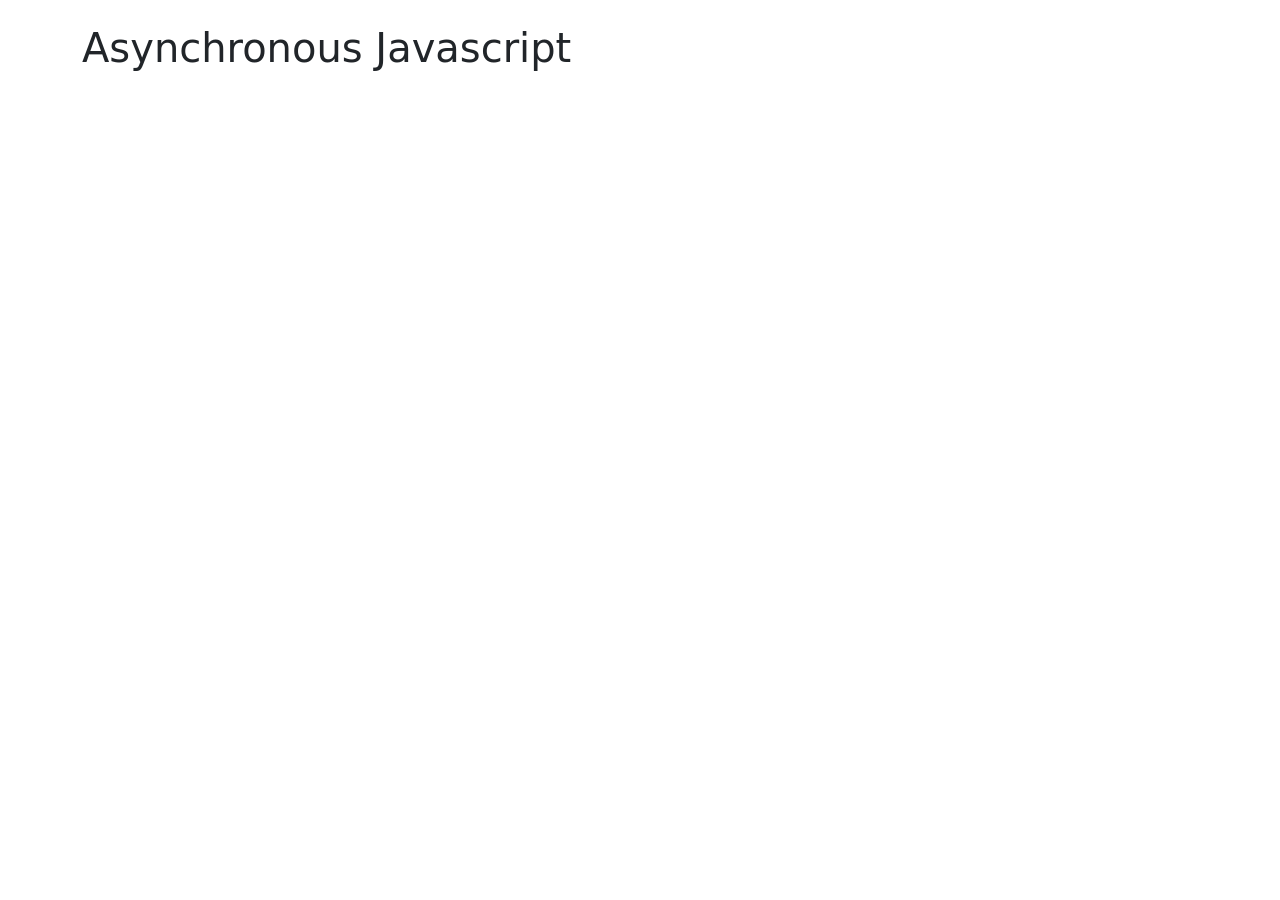
<file: 21. Async Programlama/index.html>
<!DOCTYPE html>
<html lang="en">
<head>
    <meta charset="UTF-8">
    <meta name="viewport" content="width=device-width, initial-scale=1.0">
    <link href="https://cdn.jsdelivr.net/npm/bootstrap@5.3.3/dist/css/bootstrap.min.css" rel="stylesheet" integrity="sha384-QWTKZyjpPEjISv5WaRU9OFeRpok6YctnYmDr5pNlyT2bRjXh0JMhjY6hW+ALEwIH" crossorigin="anonymous">
    <script src="https://cdn.jsdelivr.net/npm/bootstrap@5.3.3/dist/js/bootstrap.bundle.min.js" integrity="sha384-YvpcrYf0tY3lHB60NNkmXc5s9fDVZLESaAA55NDzOxhy9GkcIdslK1eN7N6jIeHz" crossorigin="anonymous"></script>
    <title>Async sync Programlama</title>
</head>
<body>
    <div class="container">
        <header class="text-center text-dark my-4">    </header>
        <h1 class="mb-4"> Asynchronous Javascript</h1>
    </div>





    <script src="script.js"></script>
    
</body>
</html>
</file>
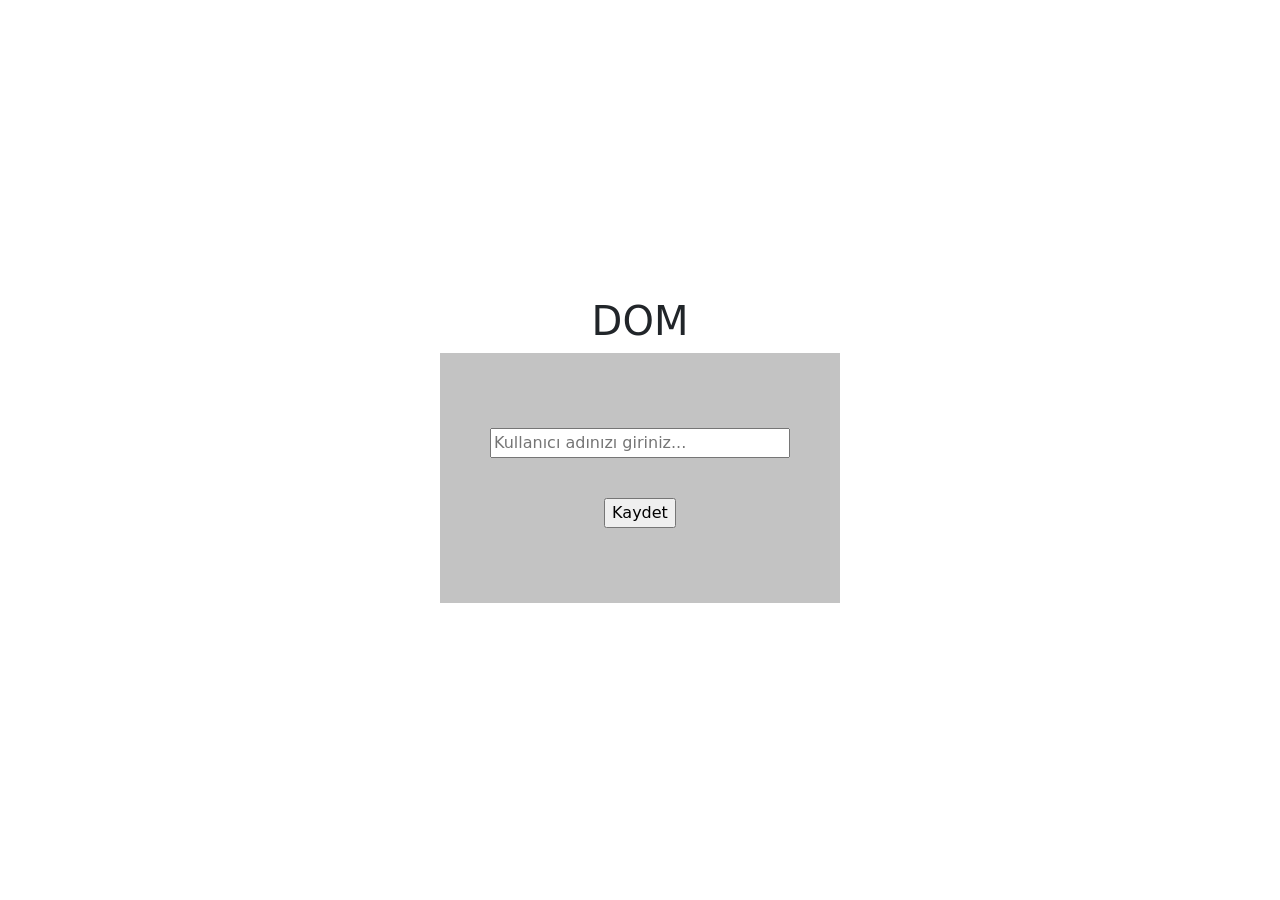
<file: 19.Formlar/form.html>
<!DOCTYPE html>
<html lang="en">
<head>
    <meta charset="UTF-8">
    <meta name="viewport" content="width=device-width, initial-scale=1.0">
    <link href="https://cdn.jsdelivr.net/npm/bootstrap@5.3.3/dist/css/bootstrap.min.css" rel="stylesheet" integrity="sha384-QWTKZyjpPEjISv5WaRU9OFeRpok6YctnYmDr5pNlyT2bRjXh0JMhjY6hW+ALEwIH" crossorigin="anonymous">
<script src="https://cdn.jsdelivr.net/npm/bootstrap@5.3.3/dist/js/bootstrap.bundle.min.js" integrity="sha384-YvpcrYf0tY3lHB60NNkmXc5s9fDVZLESaAA55NDzOxhy9GkcIdslK1eN7N6jIeHz" crossorigin="anonymous"></script>
    <title>Document</title>
</head>
<body>
        <div style="height: 100vh;" class="d-flex justify-content-center align-items-center">
            <div style="height: 400px; width:500px; " class="d-flex flex-column justify-content-center align-items-center ">
                <h1>DOM</h1>
                <form style="background-color: rgb(195, 195, 195); height:250px; width: 400px;" class="d-flex flex-column justify-content-center align-items-center signupForm ">
                    <input style="width: 75%;" type="text" id="username" placeholder="Kullanıcı adınızı giriniz..."><br>
                    <div class="message mb-3 text-center "></div>
                    <input type="submit" value="Kaydet">
                  
                </form>

            </div>
        </div>



    <script src="form.js"></script>
</body>
</html>
</file>
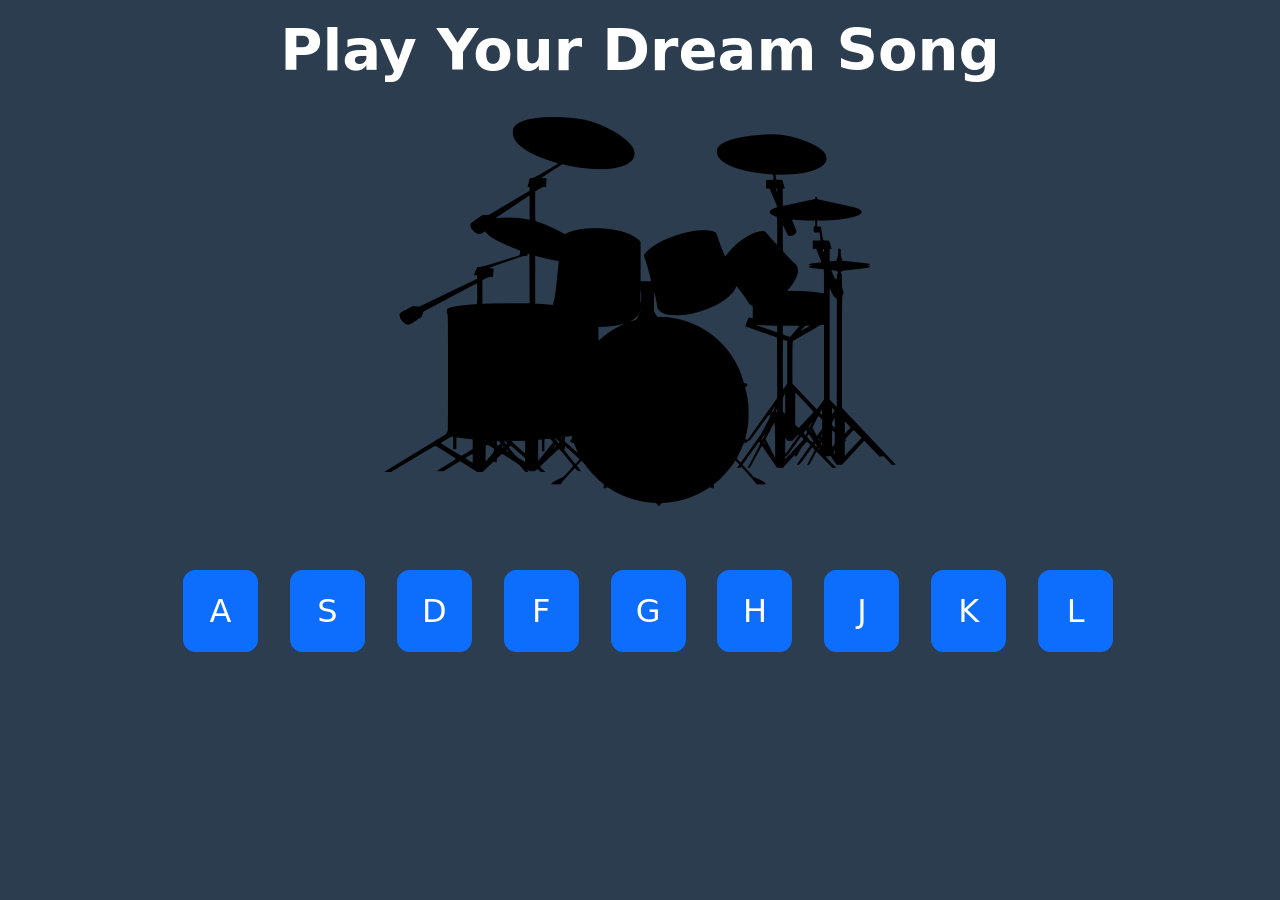
<file: Project.DrumKit/drum.html>
<!DOCTYPE html>
<html lang="en">
  <head>
    <meta charset="UTF-8" />
    <meta name="viewport" content="width=device-width, initial-scale=1.0" />
    <link
      href="https://cdn.jsdelivr.net/npm/bootstrap@5.3.3/dist/css/bootstrap.min.css"
      rel="stylesheet"
      integrity="sha384-QWTKZyjpPEjISv5WaRU9OFeRpok6YctnYmDr5pNlyT2bRjXh0JMhjY6hW+ALEwIH"
      crossorigin="anonymous"
    />
    <script
      src="https://cdn.jsdelivr.net/npm/bootstrap@5.3.3/dist/js/bootstrap.bundle.min.js"
      integrity="sha384-YvpcrYf0tY3lHB60NNkmXc5s9fDVZLESaAA55NDzOxhy9GkcIdslK1eN7N6jIeHz"
      crossorigin="anonymous"
    ></script>
    <link rel="stylesheet" href="drum.css" />
    <link rel="icon" type="image/png" href="./sounds and png/drum.svg">
    <title>DRUMMM</title>
  </head>
  <body>
    <div class="d-flex justify-content-center align-items-center">
      <div class="d-flex align-items-center">
        <div
          class="d-flex align-items-center flex-column justify-content-center mt-2"
        >
          <h1 class="title mb-3">Play Your Dream Song</h1>
          <div class="d-flex justify-content-center">
            <img class="w-50" src="./sounds and png/drum.png" alt="" />
          </div>
          <div
            class="drumKeyboard d-flex flex-wrap justify-content-center w-100"
          >
            <div class="row mt-4 d-flex flex-wrap justify-content-center gap-2">
              <div id="keydownA" class="col-1">
                <button
                  class="btn btn-primary p-2 text-white m-2"
                  id="keyCodeA"
                >
                  A
                </button>
              </div>
              <div id="keydownS" class="col-1">
                <button class="btn btn-primary p-2 text-white m-2">S</button>
              </div>
              <div id="keydownD" class="col-1">
                <button class="btn btn-primary p-2 text-white m-2">D</button>
              </div>
              <div id="keydownF" class="col-1">
                <button class="btn btn-primary p-2 text-white m-2">F</button>
              </div>
              <div id="keydownG" class="col-1">
                <button class="btn btn-primary p-2 text-white m-2">G</button>
              </div>
              <div id="keydownH" class="col-1">
                <button class="btn btn-primary p-2 text-white m-2">H</button>
              </div>
              <div id="keydownJ" class="col-1">
                <button class="btn btn-primary p-2 text-white m-2">J</button>
              </div>
              <div id="keydownK" class="col-1">
                <button class="btn btn-primary p-2 text-white m-2">K</button>
              </div>
              <div id="keydownL" class="col-1">
                <button class="btn btn-primary p-2 text-white m-2">L</button>
              </div>
            </div>
          </div>
        </div>
      </div>
    </div>

    <script src="drum.js"></script>
  </body>
</html>
</file>
<file: Project.DrumKit/drum.css>
* {
  margin: 0;
  padding: 0;
  list-style: none;
  color: white;
  font-size: 32px;
}
body {
  background-color: #2d3d50;
}
.container {
  height: 100%;
}
.btn:active {
  background-color: rgb(255, 51, 0) !important;
  box-shadow: 0px 0px 26px 6px #b84516;
  transition: all 0.01s;
  -webkit-transition: all 0.01s;
  -moz-transition: all 0.01s;
  -ms-transition: all 0.01s;
  -o-transition: all 0.01s;
}
.title {
  font-size: 1.8rem;
  font-weight: bolder;
}
.drumKeyboard {
  width: 100vw;
}

.drumKeyboard div .btn {
  width: 75px;
  padding: 3px;
}
.drumKeyboard .row .col-1 {
  padding: 0;
}

.backGroundColor {
  background-color: coral;
}
</file>
